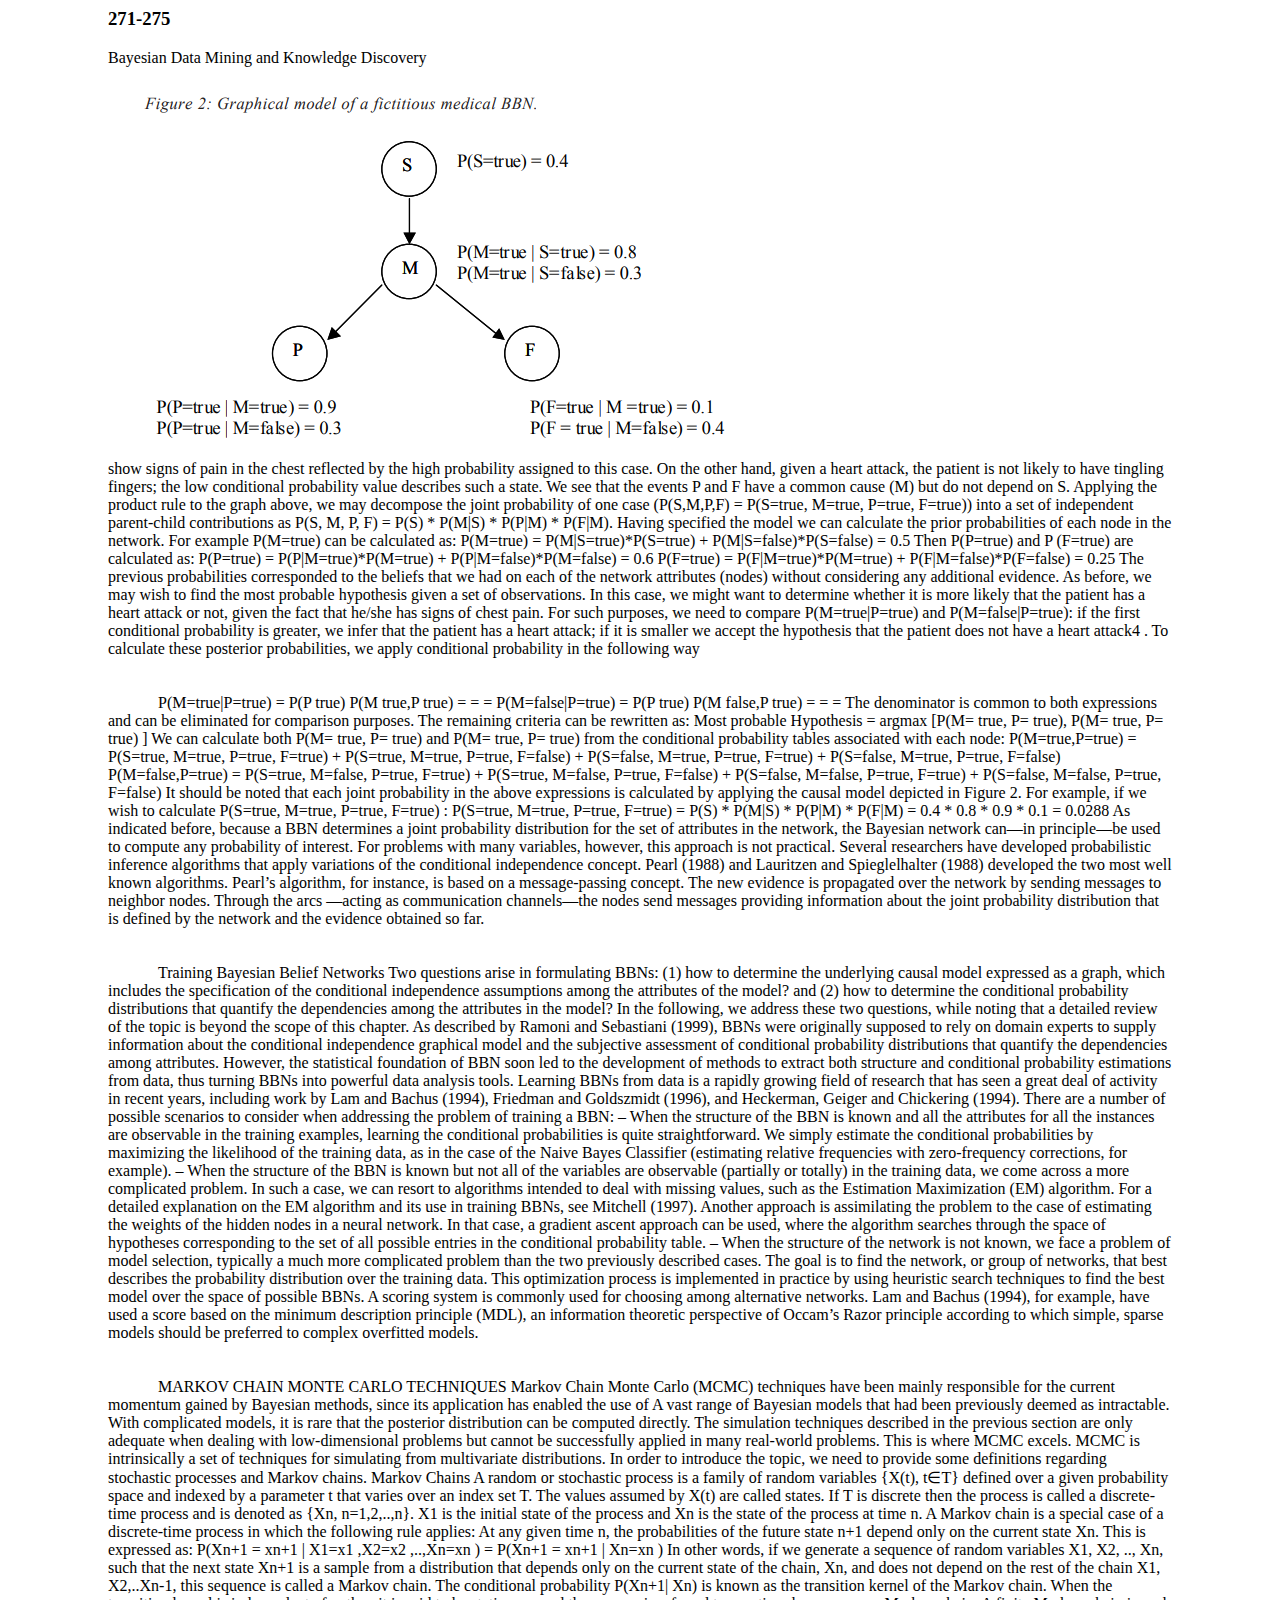
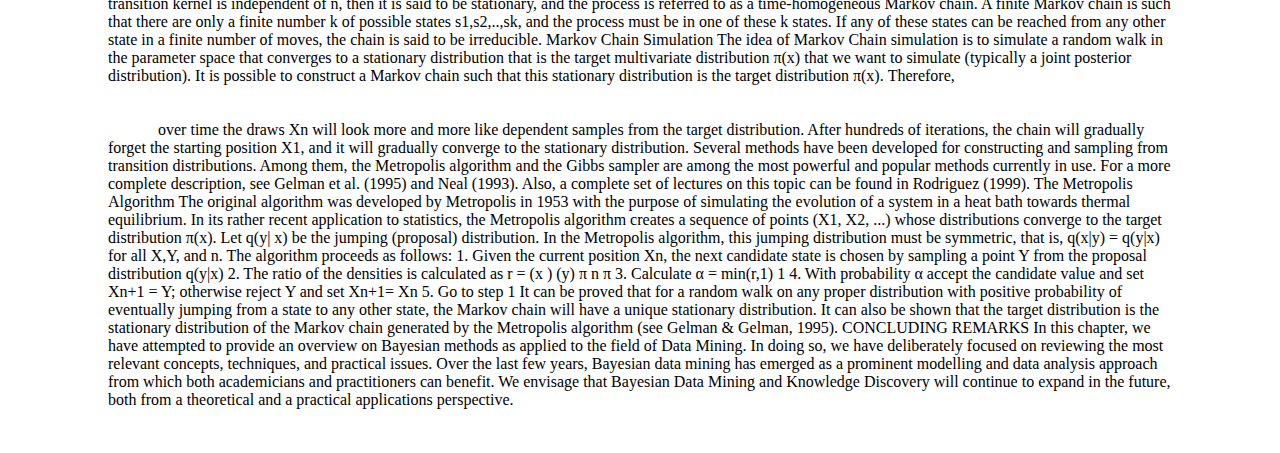
<file: jan16th task/index.html>
<html>
     <head>
         <link rel="stylesheet" href="style.css">
         <title>HTML PAGE(271-275)</title>
            <h3 id="heading">271-275</h3>
         <body>
             <p>Bayesian Data Mining and Knowledge Discovery</p>
             <img src="Image.png">
             <div class="textint">show signs of pain in the chest reflected by the high probability assigned to this case.
On the other hand, given a heart attack, the patient is not likely to have tingling fingers;
the low conditional probability value describes such a state. We see that the events P
and F have a common cause (M) but do not depend on S. Applying the product rule to
the graph above, we may decompose the joint probability of one case (P(S,M,P,F) =
P(S=true, M=true, P=true, F=true)) into a set of independent parent-child contributions
as P(S, M, P, F) = P(S) * P(M|S) * P(P|M) * P(F|M). Having specified the model we can
calculate the prior probabilities of each node in the network. For example P(M=true) can
be calculated as:
P(M=true) = P(M|S=true)*P(S=true) + P(M|S=false)*P(S=false) = 0.5
Then P(P=true) and P (F=true) are calculated as:
P(P=true) = P(P|M=true)*P(M=true) + P(P|M=false)*P(M=false) = 0.6
P(F=true) = P(F|M=true)*P(M=true) + P(F|M=false)*P(F=false) = 0.25
The previous probabilities corresponded to the beliefs that we had on each of the
network attributes (nodes) without considering any additional evidence. As before, we may
wish to find the most probable hypothesis given a set of observations. In this case, we might
want to determine whether it is more likely that the patient has a heart attack or not, given the
fact that he/she has signs of chest pain. For such purposes, we need to compare
P(M=true|P=true) and P(M=false|P=true): if the first conditional probability is greater, we infer
that the patient has a heart attack; if it is smaller we accept the hypothesis that the patient
does not have a heart attack4
. To calculate these posterior probabilities, we apply conditional
probability in the following way
             </div><br><br>
             <div>P(M=true|P=true) = P(P true)
P(M true,P true)
=
= =
P(M=false|P=true) = P(P true)
P(M false,P true)
=
= =
The denominator is common to both expressions and can be eliminated for comparison
purposes. The remaining criteria can be rewritten as:
Most probable Hypothesis = argmax [P(M= true, P= true), P(M= true, P= true) ]
We can calculate both P(M= true, P= true) and P(M= true, P= true) from the conditional
probability tables associated with each node:
P(M=true,P=true) = P(S=true, M=true, P=true, F=true) +
 P(S=true, M=true, P=true, F=false) +
 P(S=false, M=true, P=true, F=true) +
 P(S=false, M=true, P=true, F=false)
P(M=false,P=true) = P(S=true, M=false, P=true, F=true) +
 P(S=true, M=false, P=true, F=false) +
 P(S=false, M=false, P=true, F=true) +
 P(S=false, M=false, P=true, F=false)
It should be noted that each joint probability in the above expressions is calculated by
applying the causal model depicted in Figure 2. For example, if we wish to calculate P(S=true,
M=true, P=true, F=true) :
P(S=true, M=true, P=true, F=true) = P(S) * P(M|S) * P(P|M) * P(F|M)
 = 0.4 * 0.8 * 0.9 * 0.1 = 0.0288
As indicated before, because a BBN determines a joint probability distribution for
the set of attributes in the network, the Bayesian network can—in principle—be used to
compute any probability of interest. For problems with many variables, however, this
approach is not practical. Several researchers have developed probabilistic inference
algorithms that apply variations of the conditional independence concept. Pearl (1988)
and Lauritzen and Spieglelhalter (1988) developed the two most well known algorithms.
Pearl’s algorithm, for instance, is based on a message-passing concept. The new
evidence is propagated over the network by sending messages to neighbor nodes.
Through the arcs —acting as communication channels—the nodes send messages
providing information about the joint probability distribution that is defined by the
network and the evidence obtained so far.
             </div><br><br>
             <div>Training Bayesian Belief Networks
Two questions arise in formulating BBNs: (1) how to determine the underlying
causal model expressed as a graph, which includes the specification of the conditional
independence assumptions among the attributes of the model? and (2) how to determine
the conditional probability distributions that quantify the dependencies among the
attributes in the model? In the following, we address these two questions, while noting
that a detailed review of the topic is beyond the scope of this chapter.
As described by Ramoni and Sebastiani (1999), BBNs were originally supposed to
rely on domain experts to supply information about the conditional independence
graphical model and the subjective assessment of conditional probability distributions
that quantify the dependencies among attributes. However, the statistical foundation of
BBN soon led to the development of methods to extract both structure and conditional
probability estimations from data, thus turning BBNs into powerful data analysis tools.
Learning BBNs from data is a rapidly growing field of research that has seen a great deal
of activity in recent years, including work by Lam and Bachus (1994), Friedman and
Goldszmidt (1996), and Heckerman, Geiger and Chickering (1994).
There are a number of possible scenarios to consider when addressing the problem
of training a BBN:
– When the structure of the BBN is known and all the attributes for all the instances
are observable in the training examples, learning the conditional probabilities is
quite straightforward. We simply estimate the conditional probabilities by maximizing the likelihood of the training data, as in the case of the Naive Bayes Classifier
(estimating relative frequencies with zero-frequency corrections, for example).
– When the structure of the BBN is known but not all of the variables are observable
(partially or totally) in the training data, we come across a more complicated
problem. In such a case, we can resort to algorithms intended to deal with missing
values, such as the Estimation Maximization (EM) algorithm. For a detailed
explanation on the EM algorithm and its use in training BBNs, see Mitchell (1997).
Another approach is assimilating the problem to the case of estimating the weights
of the hidden nodes in a neural network. In that case, a gradient ascent approach
can be used, where the algorithm searches through the space of hypotheses
corresponding to the set of all possible entries in the conditional probability table.
– When the structure of the network is not known, we face a problem of model
selection, typically a much more complicated problem than the two previously
described cases. The goal is to find the network, or group of networks, that best
describes the probability distribution over the training data. This optimization
process is implemented in practice by using heuristic search techniques to find the
best model over the space of possible BBNs. A scoring system is commonly used
for choosing among alternative networks. Lam and Bachus (1994), for example,
have used a score based on the minimum description principle (MDL), an information theoretic perspective of Occam’s Razor principle according to which simple,
sparse models should be preferred to complex overfitted models.
             </div><br><br>
             <div>MARKOV CHAIN MONTE CARLO
TECHNIQUES
Markov Chain Monte Carlo (MCMC) techniques have been mainly responsible for
the current momentum gained by Bayesian methods, since its application has enabled
the use of A vast range of Bayesian models that had been previously deemed as
intractable. With complicated models, it is rare that the posterior distribution can be
computed directly. The simulation techniques described in the previous section are only
adequate when dealing with low-dimensional problems but cannot be successfully
applied in many real-world problems. This is where MCMC excels. MCMC is intrinsically
a set of techniques for simulating from multivariate distributions. In order to introduce
the topic, we need to provide some definitions regarding stochastic processes and
Markov chains.
Markov Chains
A random or stochastic process is a family of random variables {X(t), t∈T} defined
over a given probability space and indexed by a parameter t that varies over an index set T.
The values assumed by X(t) are called states. If T is discrete then the process is called a
discrete-time process and is denoted as {Xn, n=1,2,..,n}. X1 is the initial state of the process
and Xn is the state of the process at time n.
A Markov chain is a special case of a discrete-time process in which the following rule
applies: At any given time n, the probabilities of the future state n+1 depend only on the
current state Xn. This is expressed as:
P(Xn+1 = xn+1 | X1=x1
,X2=x2
,..,Xn=xn
) = P(Xn+1 = xn+1 | Xn=xn
)
In other words, if we generate a sequence of random variables X1, X2, .., Xn, such that
the next state Xn+1 is a sample from a distribution that depends only on the current state
of the chain, Xn, and does not depend on the rest of the chain X1, X2,..Xn-1, this sequence
is called a Markov chain.
The conditional probability P(Xn+1| Xn) is known as the transition kernel of the
Markov chain. When the transition kernel is independent of n, then it is said to be
stationary, and the process is referred to as a time-homogeneous Markov chain. A finite
Markov chain is such that there are only a finite number k of possible states s1,s2,..,sk,
and the process must be in one of these k states. If any of these states can be reached
from any other state in a finite number of moves, the chain is said to be irreducible.
Markov Chain Simulation
The idea of Markov Chain simulation is to simulate a random walk in the parameter
space that converges to a stationary distribution that is the target multivariate distribution
π(x) that we want to simulate (typically a joint posterior distribution). It is possible to construct
a Markov chain such that this stationary distribution is the target distribution π(x). Therefore,
             </div><br><br>
             <div>over time the draws Xn will look more and more like dependent samples from the target
distribution. After hundreds of iterations, the chain will gradually forget the starting position
X1, and it will gradually converge to the stationary distribution.
Several methods have been developed for constructing and sampling from transition
distributions. Among them, the Metropolis algorithm and the Gibbs sampler are among the
most powerful and popular methods currently in use. For a more complete description, see
Gelman et al. (1995) and Neal (1993). Also, a complete set of lectures on this topic can be found
in Rodriguez (1999).
The Metropolis Algorithm
The original algorithm was developed by Metropolis in 1953 with the purpose of
simulating the evolution of a system in a heat bath towards thermal equilibrium. In its rather
recent application to statistics, the Metropolis algorithm creates a sequence of points (X1,
X2, ...) whose distributions converge to the target distribution π(x). Let q(y| x) be the
jumping (proposal) distribution. In the Metropolis algorithm, this jumping distribution must
be symmetric, that is, q(x|y) = q(y|x) for all X,Y, and n. The algorithm proceeds as follows:
1. Given the current position Xn, the next candidate state is chosen by sampling a
point Y from the proposal distribution q(y|x)
2. The ratio of the densities is calculated as r = (x )
(y)
π n
π
3. Calculate α = min(r,1)
1
4. With probability α accept the candidate value and set Xn+1 = Y; otherwise reject
Y and set Xn+1= Xn
5. Go to step 1
It can be proved that for a random walk on any proper distribution with positive
probability of eventually jumping from a state to any other state, the Markov chain will
have a unique stationary distribution. It can also be shown that the target distribution
is the stationary distribution of the Markov chain generated by the Metropolis algorithm
(see Gelman & Gelman, 1995).
CONCLUDING REMARKS
In this chapter, we have attempted to provide an overview on Bayesian methods
as applied to the field of Data Mining. In doing so, we have deliberately focused on
reviewing the most relevant concepts, techniques, and practical issues. Over the last few
years, Bayesian data mining has emerged as a prominent modelling and data analysis
approach from which both academicians and practitioners can benefit. We envisage that
Bayesian Data Mining and Knowledge Discovery will continue to expand in the future,
both from a theoretical and a practical applications perspective.
             </div><br><br>   
    </head>
         </html>
</file>
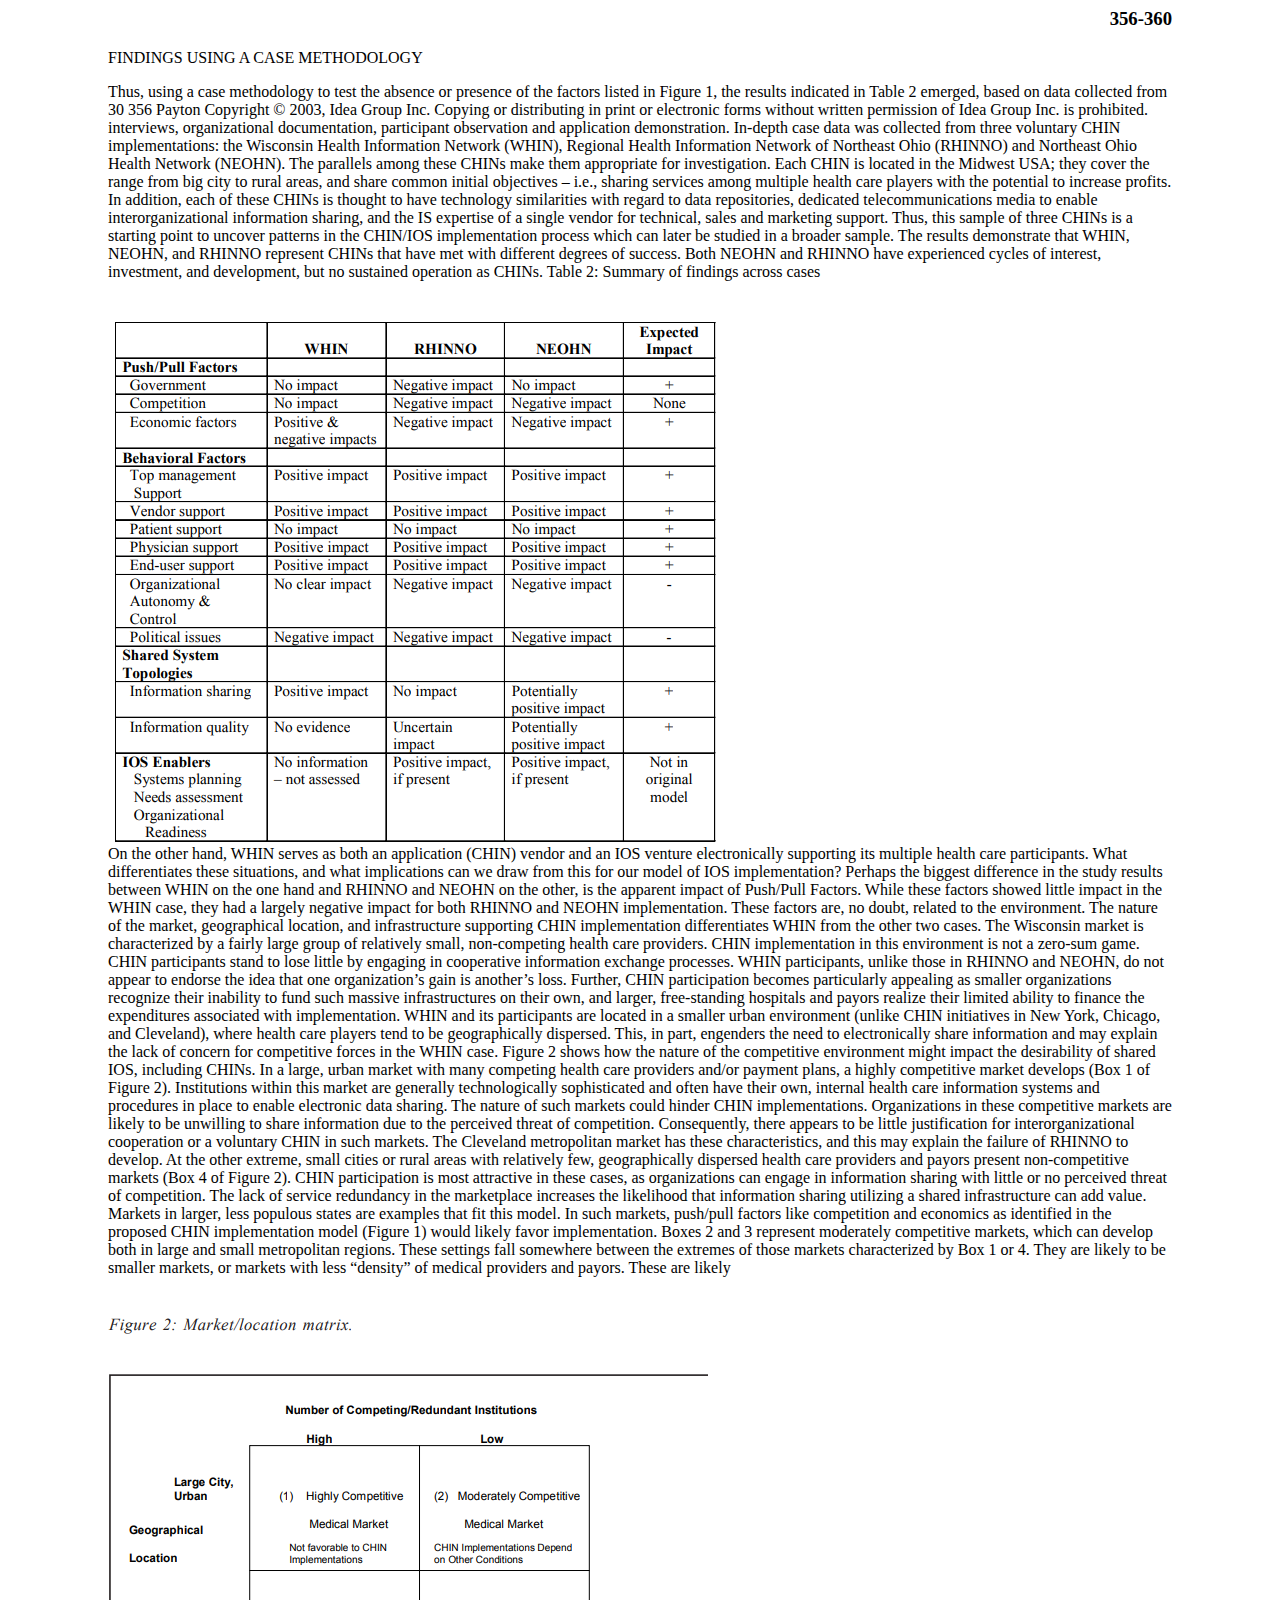
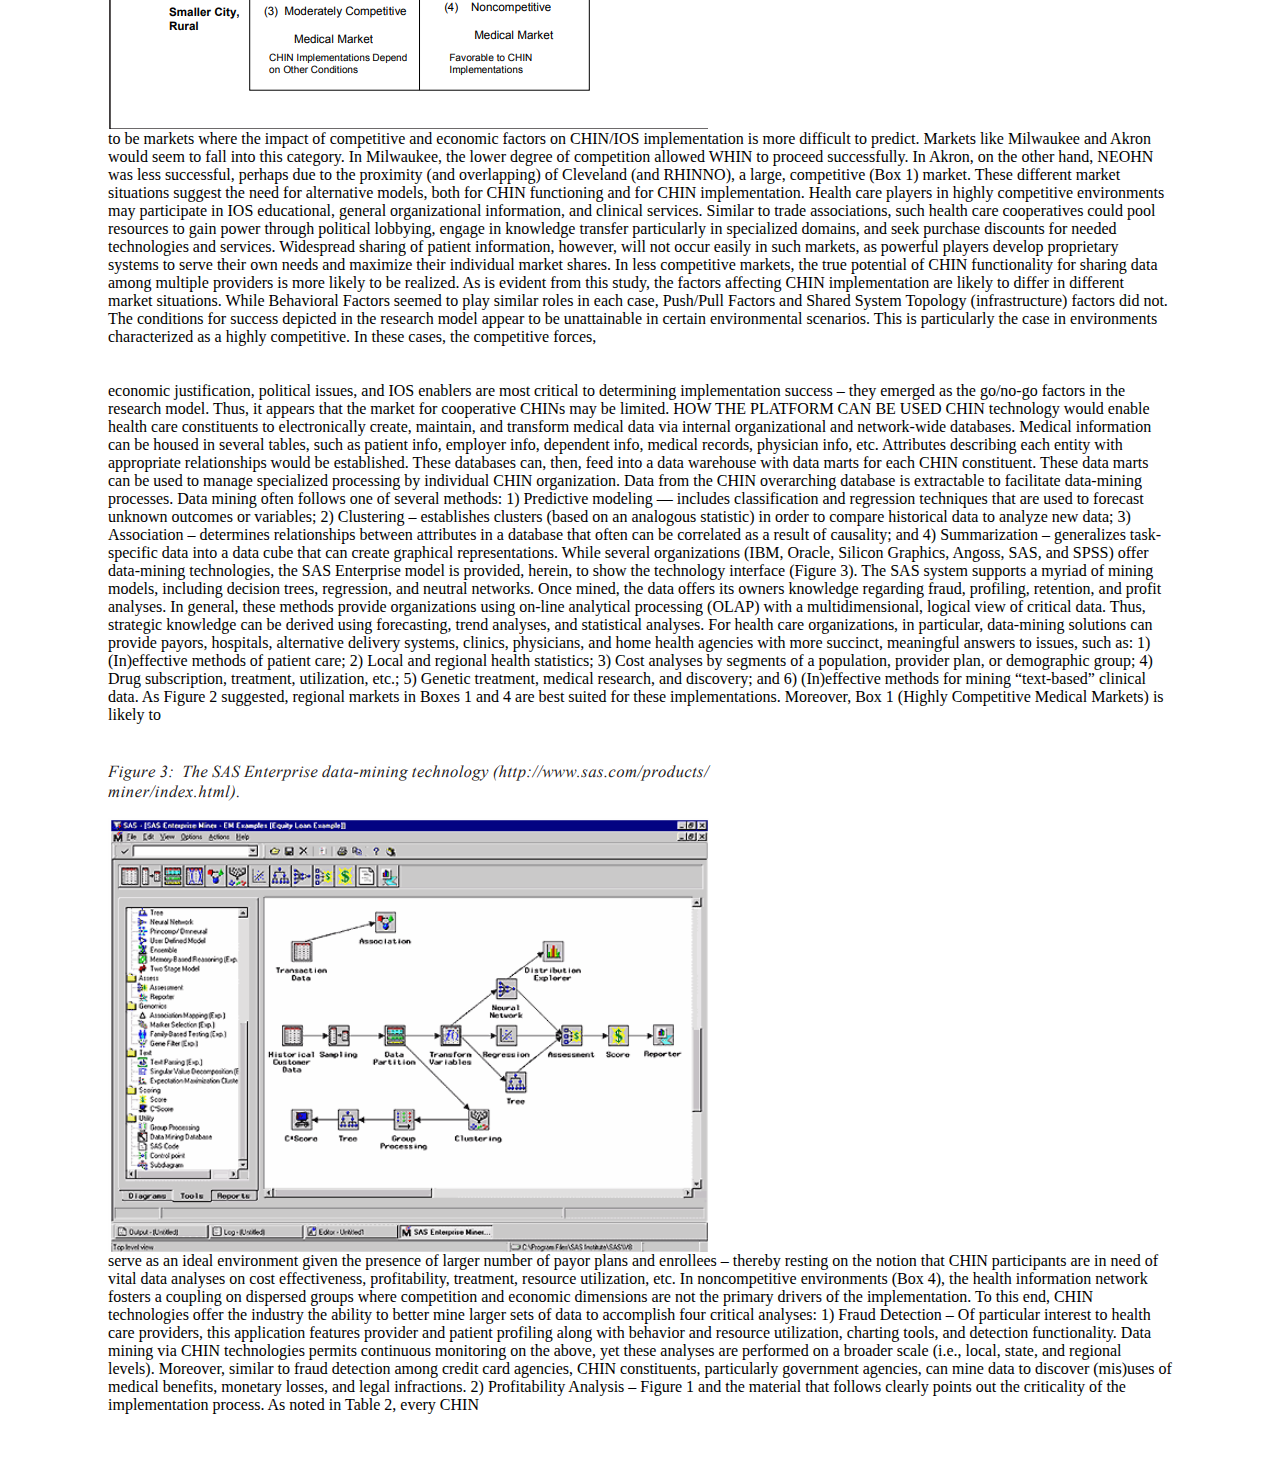
<file: jan17th task/index.html>
<html>
   <head>
        <link rel="stylesheet" href="style.css">
       <title>HTML PAGE(356-360)</title>
         <h3 id="heading">356-360</h3>
         <body>
              <p>FINDINGS USING A CASE METHODOLOGY</P>
             <div class="textint">Thus, using a case methodology to test the absence or presence of the factors listed
in Figure 1, the results indicated in Table 2 emerged, based on data collected from 30
356 Payton
Copyright © 2003, Idea Group Inc. Copying or distributing in print or electronic forms without written
permission of Idea Group Inc. is prohibited.
interviews, organizational documentation, participant observation and application demonstration.
In-depth case data was collected from three voluntary CHIN implementations: the
Wisconsin Health Information Network (WHIN), Regional Health Information Network
of Northeast Ohio (RHINNO) and Northeast Ohio Health Network (NEOHN). The
parallels among these CHINs make them appropriate for investigation. Each CHIN is
located in the Midwest USA; they cover the range from big city to rural areas, and share
common initial objectives – i.e., sharing services among multiple health care players with
the potential to increase profits. In addition, each of these CHINs is thought to have
technology similarities with regard to data repositories, dedicated telecommunications
media to enable interorganizational information sharing, and the IS expertise of a single
vendor for technical, sales and marketing support. Thus, this sample of three CHINs is
a starting point to uncover patterns in the CHIN/IOS implementation process which can
later be studied in a broader sample.
The results demonstrate that WHIN, NEOHN, and RHINNO represent CHINs that
have met with different degrees of success. Both NEOHN and RHINNO have experienced
cycles of interest, investment, and development, but no sustained operation as CHINs.
Table 2: Summary of findings across cases
</div><br><br>
       <img src="img%201.png">
       <div class="textint">On the other hand, WHIN serves as both an application (CHIN) vendor and an IOS
venture electronically supporting its multiple health care participants. What differentiates these situations, and what implications can we draw from this for our model of IOS
implementation?
Perhaps the biggest difference in the study results between WHIN on the one hand
and RHINNO and NEOHN on the other, is the apparent impact of Push/Pull Factors.
While these factors showed little impact in the WHIN case, they had a largely negative
impact for both RHINNO and NEOHN implementation. These factors are, no doubt,
related to the environment. The nature of the market, geographical location, and
infrastructure supporting CHIN implementation differentiates WHIN from the other two
cases. The Wisconsin market is characterized by a fairly large group of relatively small,
non-competing health care providers. CHIN implementation in this environment is not
a zero-sum game. CHIN participants stand to lose little by engaging in cooperative
information exchange processes. WHIN participants, unlike those in RHINNO and
NEOHN, do not appear to endorse the idea that one organization’s gain is another’s loss.
Further, CHIN participation becomes particularly appealing as smaller organizations
recognize their inability to fund such massive infrastructures on their own, and larger,
free-standing hospitals and payors realize their limited ability to finance the expenditures
associated with implementation. WHIN and its participants are located in a smaller urban
environment (unlike CHIN initiatives in New York, Chicago, and Cleveland), where health
care players tend to be geographically dispersed. This, in part, engenders the need to
electronically share information and may explain the lack of concern for competitive
forces in the WHIN case.
Figure 2 shows how the nature of the competitive environment might impact the
desirability of shared IOS, including CHINs. In a large, urban market with many
competing health care providers and/or payment plans, a highly competitive market
develops (Box 1 of Figure 2). Institutions within this market are generally technologically
sophisticated and often have their own, internal health care information systems and
procedures in place to enable electronic data sharing. The nature of such markets could
hinder CHIN implementations. Organizations in these competitive markets are likely to
be unwilling to share information due to the perceived threat of competition. Consequently, there appears to be little justification for interorganizational cooperation or a
voluntary CHIN in such markets. The Cleveland metropolitan market has these characteristics, and this may explain the failure of RHINNO to develop.
At the other extreme, small cities or rural areas with relatively few, geographically
dispersed health care providers and payors present non-competitive markets (Box 4 of
Figure 2). CHIN participation is most attractive in these cases, as organizations can
engage in information sharing with little or no perceived threat of competition. The lack
of service redundancy in the marketplace increases the likelihood that information
sharing utilizing a shared infrastructure can add value. Markets in larger, less populous
states are examples that fit this model. In such markets, push/pull factors like competition
and economics as identified in the proposed CHIN implementation model (Figure 1) would
likely favor implementation.
Boxes 2 and 3 represent moderately competitive markets, which can develop both
in large and small metropolitan regions. These settings fall somewhere between the
extremes of those markets characterized by Box 1 or 4. They are likely to be smaller
markets, or markets with less “density” of medical providers and payors. These are likely
       </div><br><br>
       <img src="img%202.png">
       <div class="textint">to be markets where the impact of competitive and economic factors on CHIN/IOS
implementation is more difficult to predict. Markets like Milwaukee and Akron would
seem to fall into this category. In Milwaukee, the lower degree of competition allowed
WHIN to proceed successfully. In Akron, on the other hand, NEOHN was less
successful, perhaps due to the proximity (and overlapping) of Cleveland (and RHINNO),
a large, competitive (Box 1) market.
These different market situations suggest the need for alternative models, both for
CHIN functioning and for CHIN implementation. Health care players in highly competitive environments may participate in IOS educational, general organizational information, and clinical services. Similar to trade associations, such health care cooperatives
could pool resources to gain power through political lobbying, engage in knowledge
transfer particularly in specialized domains, and seek purchase discounts for needed
technologies and services. Widespread sharing of patient information, however, will not
occur easily in such markets, as powerful players develop proprietary systems to serve
their own needs and maximize their individual market shares. In less competitive markets,
the true potential of CHIN functionality for sharing data among multiple providers is more
likely to be realized.
As is evident from this study, the factors affecting CHIN implementation are likely
to differ in different market situations. While Behavioral Factors seemed to play similar
roles in each case, Push/Pull Factors and Shared System Topology (infrastructure)
factors did not. The conditions for success depicted in the research model appear to be
unattainable in certain environmental scenarios. This is particularly the case in environments characterized as a highly competitive. In these cases, the competitive forces,
       </div><br><br>
       <div class="textint">economic justification, political issues, and IOS enablers are most critical to determining
implementation success – they emerged as the go/no-go factors in the research model.
Thus, it appears that the market for cooperative CHINs may be limited.
HOW THE PLATFORM CAN BE USED
CHIN technology would enable health care constituents to electronically create,
maintain, and transform medical data via internal organizational and network-wide
databases. Medical information can be housed in several tables, such as patient info,
employer info, dependent info, medical records, physician info, etc. Attributes describing each entity with appropriate relationships would be established. These databases
can, then, feed into a data warehouse with data marts for each CHIN constituent. These
data marts can be used to manage specialized processing by individual CHIN organization. Data from the CHIN overarching database is extractable to facilitate data-mining
processes.
Data mining often follows one of several methods:
1) Predictive modeling — includes classification and regression techniques that are
used to forecast unknown outcomes or variables;
2) Clustering – establishes clusters (based on an analogous statistic) in order to
compare historical data to analyze new data;
3) Association – determines relationships between attributes in a database that often
can be correlated as a result of causality; and
4) Summarization – generalizes task-specific data into a data cube that can create
graphical representations.
While several organizations (IBM, Oracle, Silicon Graphics, Angoss, SAS, and
SPSS) offer data-mining technologies, the SAS Enterprise model is provided, herein, to
show the technology interface (Figure 3). The SAS system supports a myriad of mining
models, including decision trees, regression, and neutral networks.
Once mined, the data offers its owners knowledge regarding fraud, profiling,
retention, and profit analyses. In general, these methods provide organizations using
on-line analytical processing (OLAP) with a multidimensional, logical view of critical
data. Thus, strategic knowledge can be derived using forecasting, trend analyses, and
statistical analyses. For health care organizations, in particular, data-mining solutions
can provide payors, hospitals, alternative delivery systems, clinics, physicians, and
home health agencies with more succinct, meaningful answers to issues, such as:
1) (In)effective methods of patient care;
2) Local and regional health statistics;
3) Cost analyses by segments of a population, provider plan, or demographic group;
4) Drug subscription, treatment, utilization, etc.;
5) Genetic treatment, medical research, and discovery; and
6) (In)effective methods for mining “text-based” clinical data.
As Figure 2 suggested, regional markets in Boxes 1 and 4 are best suited for these
implementations. Moreover, Box 1 (Highly Competitive Medical Markets) is likely to
       </div><br><br>
       <img src="img%203.png">
       <div class="textint">serve as an ideal environment given the presence of larger number of payor plans and
enrollees – thereby resting on the notion that CHIN participants are in need of vital data
analyses on cost effectiveness, profitability, treatment, resource utilization, etc. In
noncompetitive environments (Box 4), the health information network fosters a coupling
on dispersed groups where competition and economic dimensions are not the primary
drivers of the implementation.
To this end, CHIN technologies offer the industry the ability to better mine larger
sets of data to accomplish four critical analyses:
1) Fraud Detection – Of particular interest to health care providers, this application
features provider and patient profiling along with behavior and resource utilization,
charting tools, and detection functionality. Data mining via CHIN technologies
permits continuous monitoring on the above, yet these analyses are performed on
a broader scale (i.e., local, state, and regional levels).
Moreover, similar to fraud detection among credit card agencies, CHIN constituents, particularly government agencies, can mine data to discover (mis)uses of
medical benefits, monetary losses, and legal infractions.
2) Profitability Analysis – Figure 1 and the material that follows clearly points out the
criticality of the implementation process. As noted in Table 2, every CHIN
       </div><br><br>
    </head>
</html>
</file>
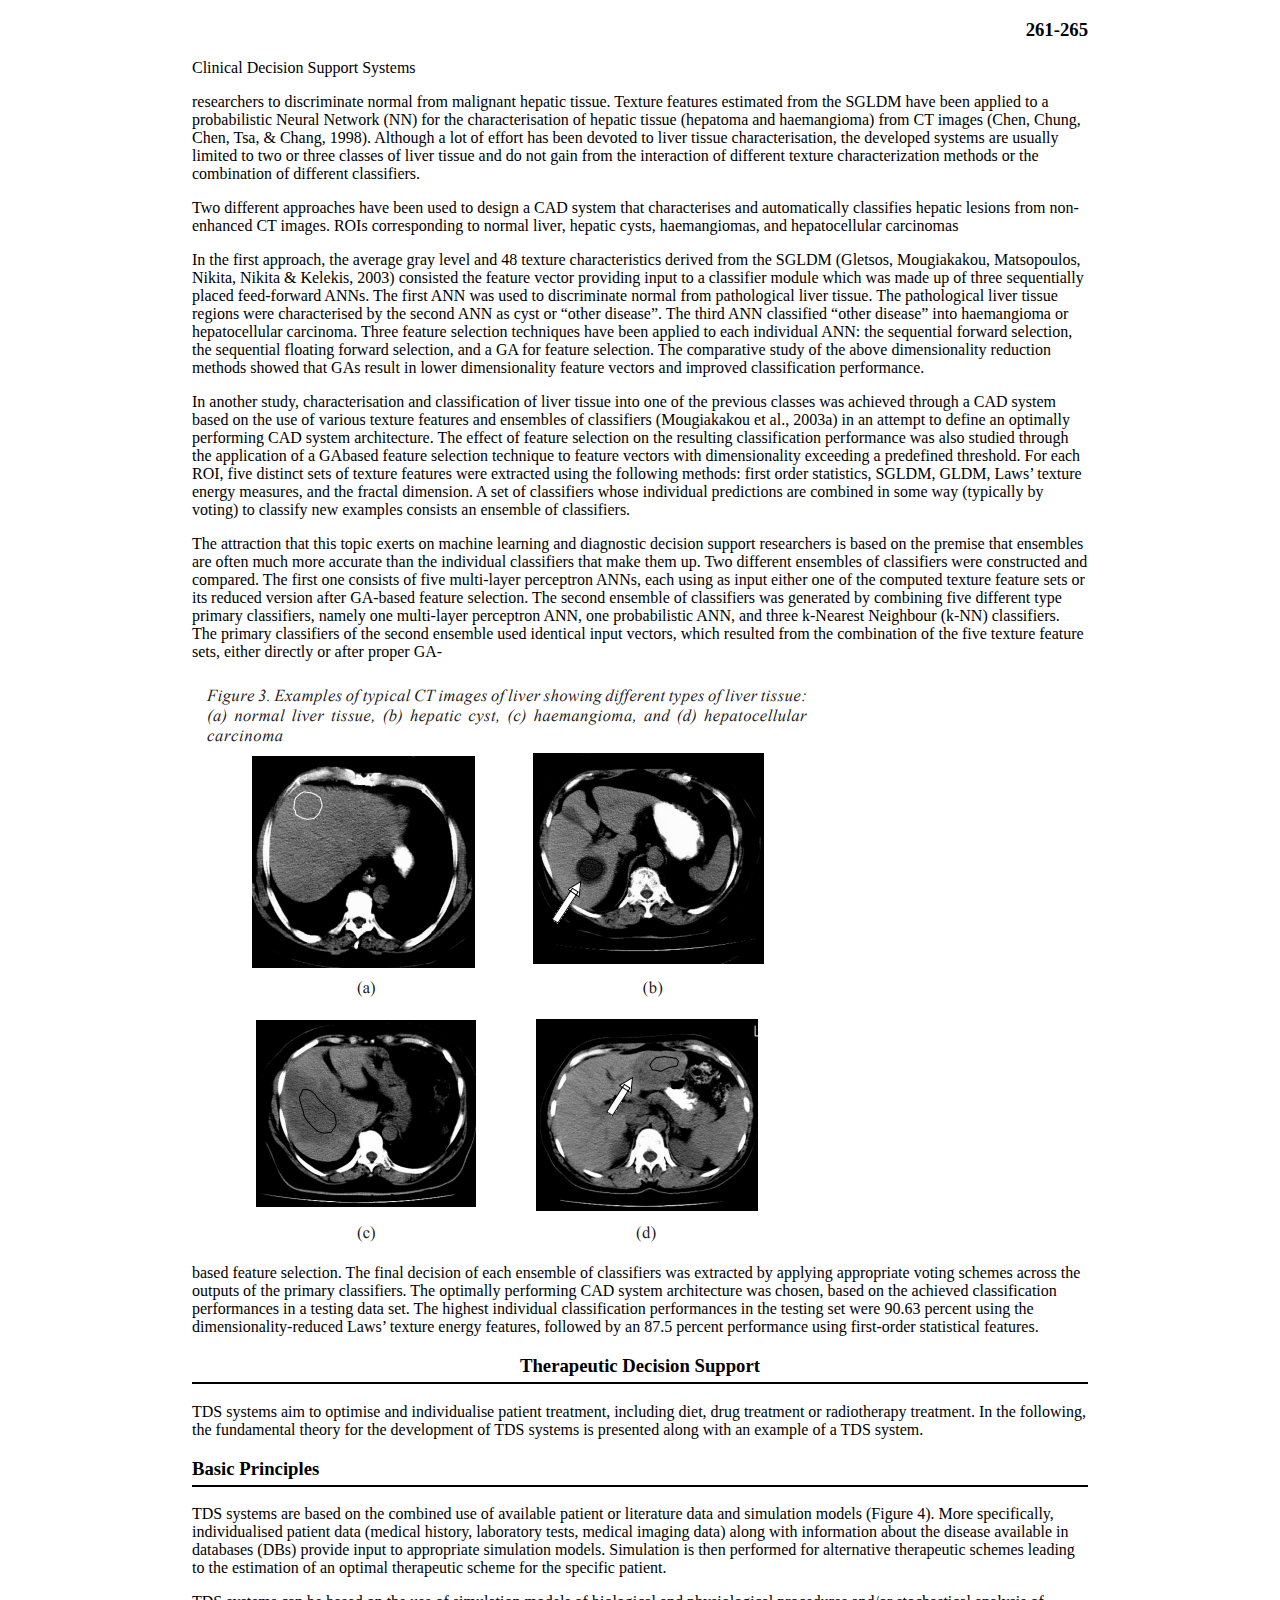
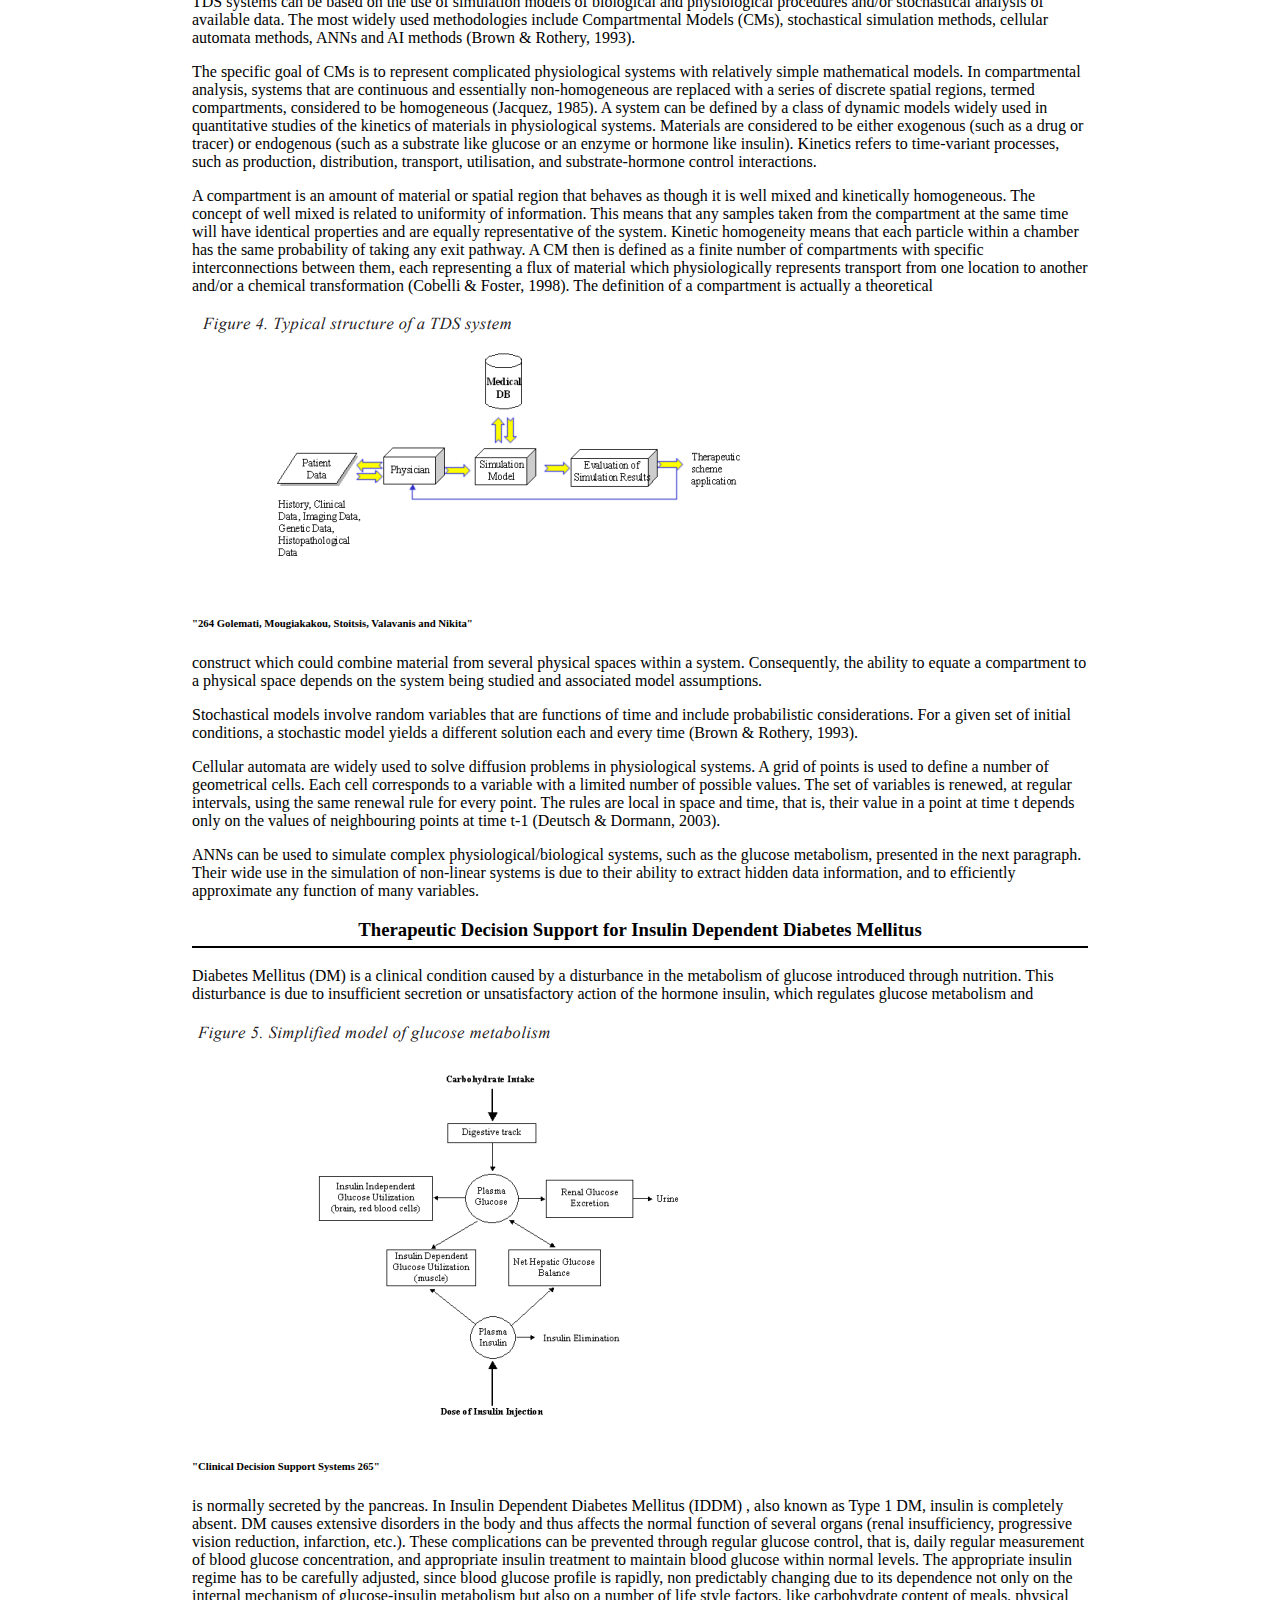
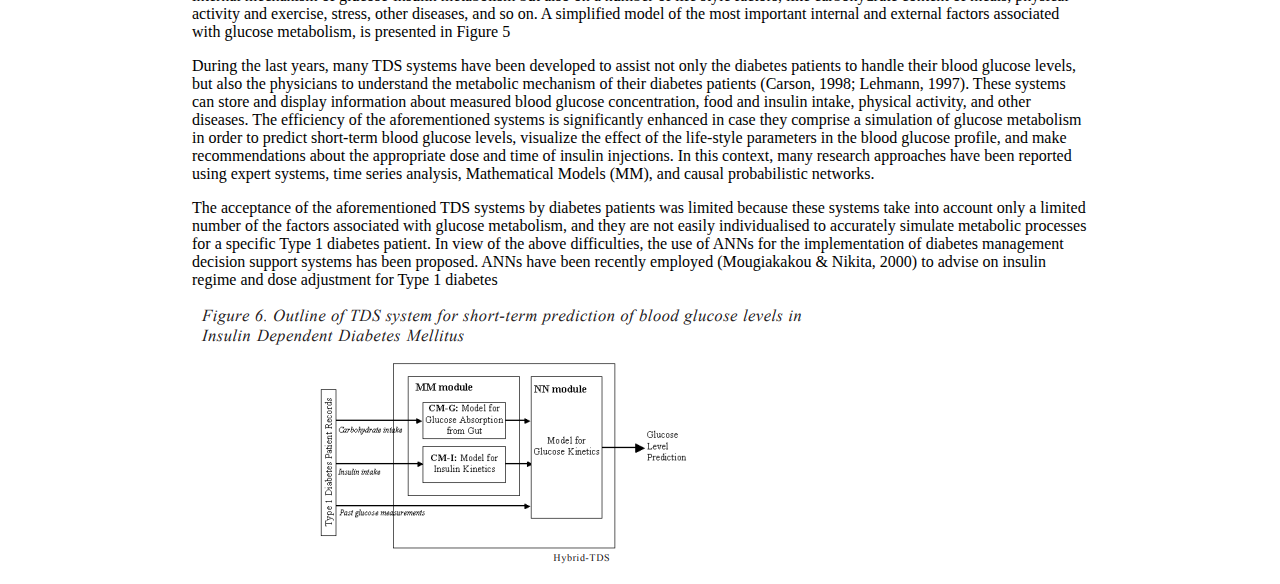
<file: jan18/index.html>
<!DOCTYPE html>
<html>
    <head>
        <link rel="stylesheet" href="style.css" />  
    <title>HTML PAGE(261-265)</title>
        <style>
            body{
                width:70%;
                margin:auto;
            }
        </style>
</head>
    <body>
        <h3 id="heading">261-265</h3>
        <p>Clinical Decision Support Systems</p>
        <p>researchers to discriminate normal from malignant hepatic tissue. Texture features
estimated from the SGLDM have been applied to a probabilistic Neural Network (NN) for
the characterisation of hepatic tissue (hepatoma and haemangioma) from CT images
(Chen, Chung, Chen, Tsa, & Chang, 1998). Although a lot of effort has been devoted to
liver tissue characterisation, the developed systems are usually limited to two or three
classes of liver tissue and do not gain from the interaction of different texture characterization methods or the combination of different classifiers.</p>
                <p>Two different approaches have been used to design a CAD system that characterises and
automatically classifies hepatic lesions from non-enhanced CT images. ROIs corresponding to normal liver, hepatic cysts, haemangiomas, and hepatocellular carcinomas</p>

                <p>In the first approach, the average gray level and 48 texture characteristics derived from
the SGLDM (Gletsos, Mougiakakou, Matsopoulos, Nikita, Nikita & Kelekis, 2003)
consisted the feature vector providing input to a classifier module which was made up
of three sequentially placed feed-forward ANNs. The first ANN was used to discriminate
normal from pathological liver tissue. The pathological liver tissue regions were
characterised by the second ANN as cyst or “other disease”. The third ANN classified
“other disease” into haemangioma or hepatocellular carcinoma. Three feature selection
techniques have been applied to each individual ANN: the sequential forward selection,
the sequential floating forward selection, and a GA for feature selection. The comparative
study of the above dimensionality reduction methods showed that GAs result in lower
dimensionality feature vectors and improved classification performance.</p>

        <p>In another study, characterisation and classification of liver tissue into one of the
previous classes was achieved through a CAD system based on the use of various texture
features and ensembles of classifiers (Mougiakakou et al., 2003a) in an attempt to define
an optimally performing CAD system architecture. The effect of feature selection on the
resulting classification performance was also studied through the application of a GAbased feature selection technique to feature vectors with dimensionality exceeding a
predefined threshold. For each ROI, five distinct sets of texture features were extracted
using the following methods: first order statistics, SGLDM, GLDM, Laws’ texture energy
measures, and the fractal dimension. A set of classifiers whose individual predictions are
combined in some way (typically by voting) to classify new examples consists an
ensemble of classifiers.</p>
           <p>The attraction that this topic exerts on machine learning and diagnostic decision support
researchers is based on the premise that ensembles are often much more accurate than
the individual classifiers that make them up. Two different ensembles of classifiers were
constructed and compared. The first one consists of five multi-layer perceptron ANNs,
each using as input either one of the computed texture feature sets or its reduced version
after GA-based feature selection. The second ensemble of classifiers was generated by
combining five different type primary classifiers, namely one multi-layer perceptron
ANN, one probabilistic ANN, and three k-Nearest Neighbour (k-NN) classifiers. The
primary classifiers of the second ensemble used identical input vectors, which resulted
from the combination of the five texture feature sets, either directly or after proper GA-</p>
          <img src="img%201.png" />
          <p>based feature selection. The final decision of each ensemble of classifiers was extracted
by applying appropriate voting schemes across the outputs of the primary classifiers.
The optimally performing CAD system architecture was chosen, based on the achieved
classification performances in a testing data set. The highest individual classification
performances in the testing set were 90.63 percent using the dimensionality-reduced
Laws’ texture energy features, followed by an 87.5 percent performance using first-order
statistical features.</p>
        <h3 style='text-align: center;padding-bottom: 5px;border-bottom: 2px solid black'>Therapeutic Decision Support</h3>
        <p>TDS systems aim to optimise and individualise patient treatment, including diet, drug
treatment or radiotherapy treatment. In the following, the fundamental theory for the
development of TDS systems is presented along with an example of a TDS system.
</p>
        <h3 style='padding-bottom: 5px;border-bottom: 2px solid black'>Basic Principles</h3>
        <p>TDS systems are based on the combined use of available patient or literature data and
simulation models (Figure 4). More specifically, individualised patient data (medical
history, laboratory tests, medical imaging data) along with information about the disease
available in databases (DBs) provide input to appropriate simulation models. Simulation
is then performed for alternative therapeutic schemes leading to the estimation of an
optimal therapeutic scheme for the specific patient.</p>
        <p>TDS systems can be based on the use of simulation models of biological and physiological procedures and/or stochastical analysis of available data. The most widely used
methodologies include Compartmental Models (CMs), stochastical simulation methods,
cellular automata methods, ANNs and AI methods (Brown & Rothery, 1993).
</p>
        <p>The specific goal of CMs is to represent complicated physiological systems with
relatively simple mathematical models. In compartmental analysis, systems that are
continuous and essentially non-homogeneous are replaced with a series of discrete
spatial regions, termed compartments, considered to be homogeneous (Jacquez, 1985).
A system can be defined by a class of dynamic models widely used in quantitative studies
of the kinetics of materials in physiological systems. Materials are considered to be either
exogenous (such as a drug or tracer) or endogenous (such as a substrate like glucose
or an enzyme or hormone like insulin). Kinetics refers to time-variant processes, such as
production, distribution, transport, utilisation, and substrate-hormone control interactions.</p>
        <p>A compartment is an amount of material or spatial region that behaves as though it is well
mixed and kinetically homogeneous. The concept of well mixed is related to uniformity
of information. This means that any samples taken from the compartment at the same time
will have identical properties and are equally representative of the system. Kinetic
homogeneity means that each particle within a chamber has the same probability of taking
any exit pathway. A CM then is defined as a finite number of compartments with specific
interconnections between them, each representing a flux of material which physiologically represents transport from one location to another and/or a chemical transformation
(Cobelli & Foster, 1998). The definition of a compartment is actually a theoretical
</p>
         <img src="img%202.png" />
          <h6>"264 Golemati, Mougiakakou, Stoitsis, Valavanis and Nikita"</h6>
        <p>construct which could combine material from several physical spaces within a system.
Consequently, the ability to equate a compartment to a physical space depends on the
system being studied and associated model assumptions.</p>
        <p>Stochastical models involve random variables that are functions of time and include
probabilistic considerations. For a given set of initial conditions, a stochastic model
yields a different solution each and every time (Brown & Rothery, 1993).</p>
        <p>Cellular automata are widely used to solve diffusion problems in physiological systems.
A grid of points is used to define a number of geometrical cells. Each cell corresponds
to a variable with a limited number of possible values. The set of variables is renewed,
at regular intervals, using the same renewal rule for every point. The rules are local in
space and time, that is, their value in a point at time t depends only on the values of
neighbouring points at time t-1 (Deutsch & Dormann, 2003).</p>
        <p>ANNs can be used to simulate complex physiological/biological systems, such as the
glucose metabolism, presented in the next paragraph. Their wide use in the simulation
of non-linear systems is due to their ability to extract hidden data information, and to
efficiently approximate any function of many variables.</p>
        <h3 style='text-align: center;padding-bottom: 5px;border-bottom: 2px solid black'>Therapeutic Decision Support for Insulin Dependent
Diabetes Mellitus</h3>
        <p>Diabetes Mellitus (DM) is a clinical condition caused by a disturbance in the metabolism
of glucose introduced through nutrition. This disturbance is due to insufficient secretion
or unsatisfactory action of the hormone insulin, which regulates glucose metabolism and</p>
              <img src="img3.png">
        <h6>"Clinical Decision Support Systems 265"</h6>
        <p>is normally secreted by the pancreas. In Insulin Dependent Diabetes Mellitus (IDDM)
, also known as Type 1 DM, insulin is completely absent. DM causes extensive disorders
in the body and thus affects the normal function of several organs (renal insufficiency,
progressive vision reduction, infarction, etc.). These complications can be prevented
through regular glucose control, that is, daily regular measurement of blood glucose
concentration, and appropriate insulin treatment to maintain blood glucose within normal
levels. The appropriate insulin regime has to be carefully adjusted, since blood glucose
profile is rapidly, non predictably changing due to its dependence not only on the internal
mechanism of glucose-insulin metabolism but also on a number of life style factors, like
carbohydrate content of meals, physical activity and exercise, stress, other diseases, and
so on. A simplified model of the most important internal and external factors associated
with glucose metabolism, is presented in Figure 5</p>
        <p>During the last years, many TDS systems have been developed to assist not only the
diabetes patients to handle their blood glucose levels, but also the physicians to
understand the metabolic mechanism of their diabetes patients (Carson, 1998; Lehmann,
1997). These systems can store and display information about measured blood glucose
concentration, food and insulin intake, physical activity, and other diseases. The
efficiency of the aforementioned systems is significantly enhanced in case they comprise
a simulation of glucose metabolism in order to predict short-term blood glucose levels,
visualize the effect of the life-style parameters in the blood glucose profile, and make
recommendations about the appropriate dose and time of insulin injections. In this
context, many research approaches have been reported using expert systems, time series
analysis, Mathematical Models (MM), and causal probabilistic networks.</p>
        <p>The acceptance of the aforementioned TDS systems by diabetes patients was limited
because these systems take into account only a limited number of the factors associated
with glucose metabolism, and they are not easily individualised to accurately simulate
metabolic processes for a specific Type 1 diabetes patient. In view of the above
difficulties, the use of ANNs for the implementation of diabetes management decision
support systems has been proposed. ANNs have been recently employed (Mougiakakou
& Nikita, 2000) to advise on insulin regime and dose adjustment for Type 1 diabetes</p>
        <img src="img4.png">
    </body>
</html>
</file>
<file: jan16th task/style.css>
h3#heading{
    text-align: right !impotant;
}
body {
    padding-left: 100px;
    padding-right: 100px;
}
div {
    text-indent: 50px;
}
.textint {
    text-indent: inherit;
}
</file>
<file: jan17th task/style.css>
h3#heading {
    text-align: right !important;
}
body{
    padding-left: 100px;
    padding-right: 100px;
}
div{
    text-indent: 50px;
}
.textint {
    text-indent: inherit;
}
</file>
<file: jan18/style.css>
h3#heading{
    text-align: right !important;
}
body{
    padding-left: 100px;
    padding-right: 100px;
}
div{
    text-indent: 50px;
}
.textint{
    text-indent: inherit;
}
</file>
